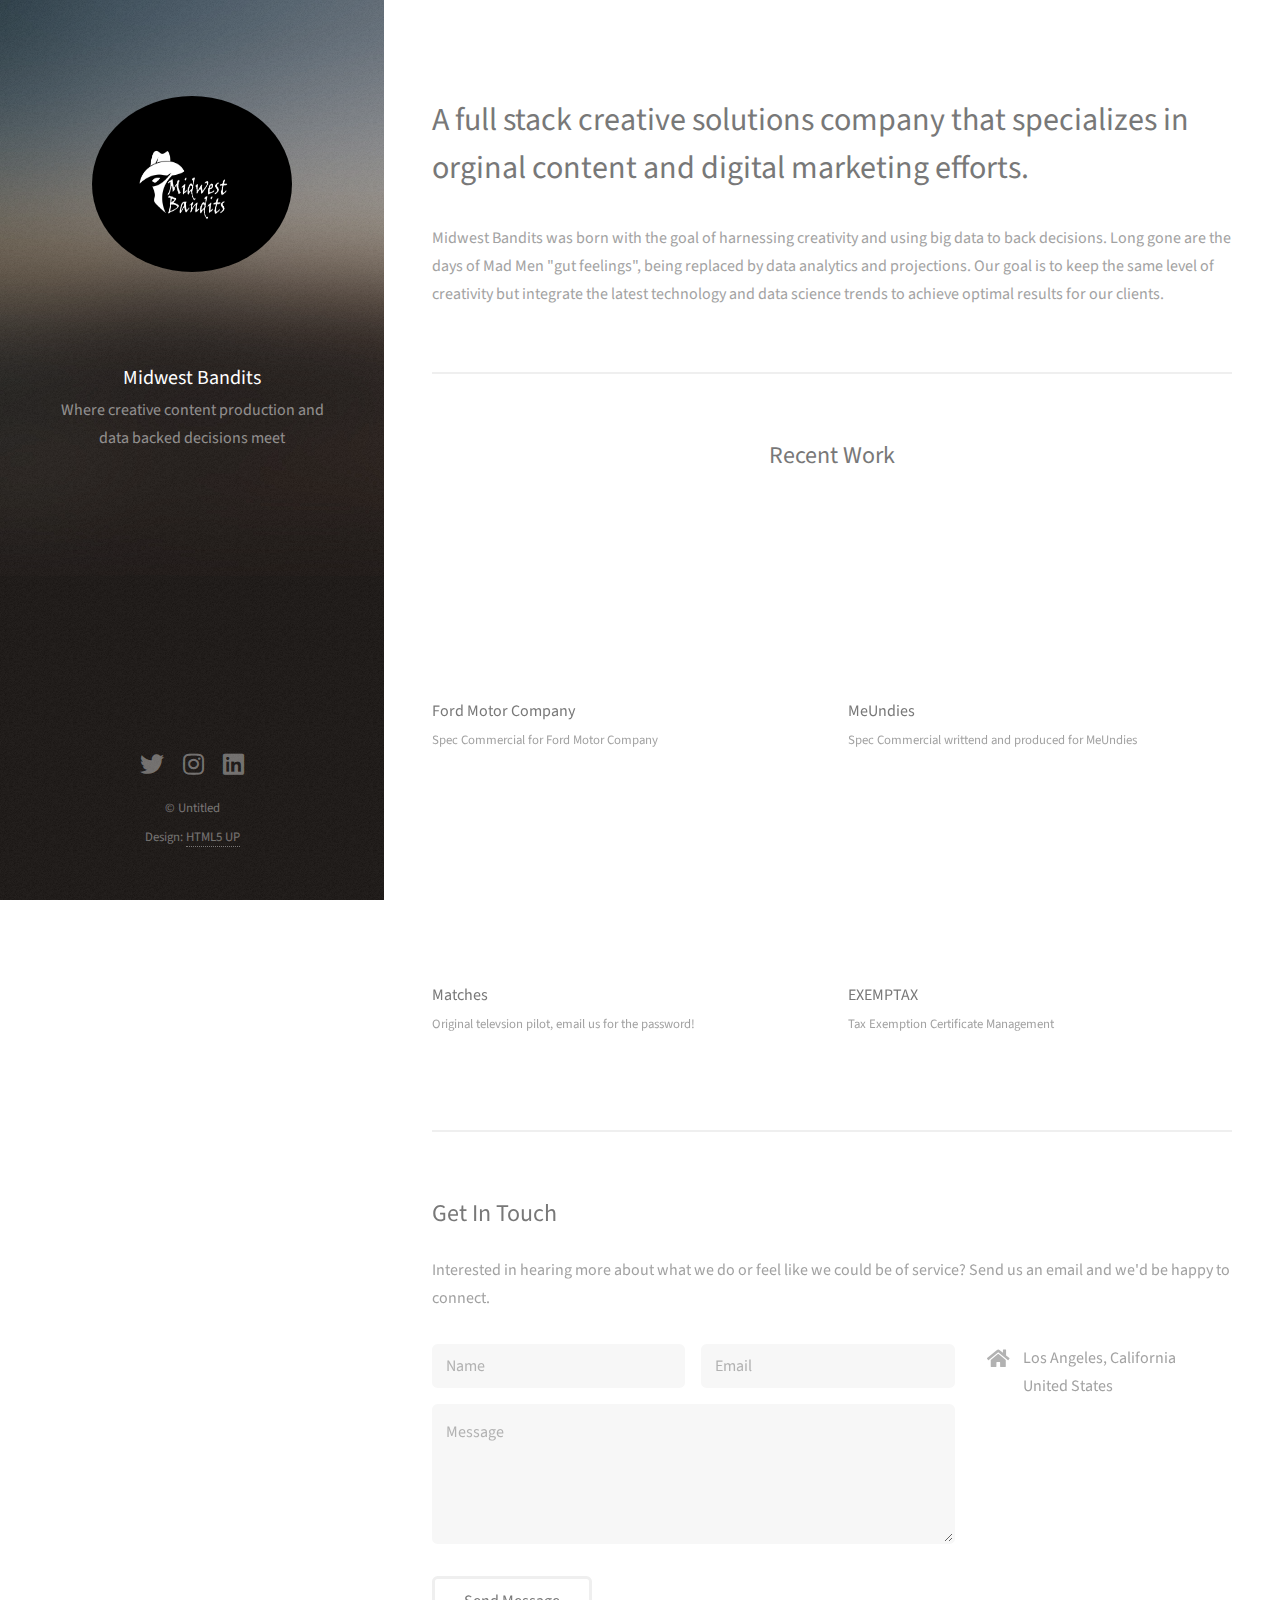
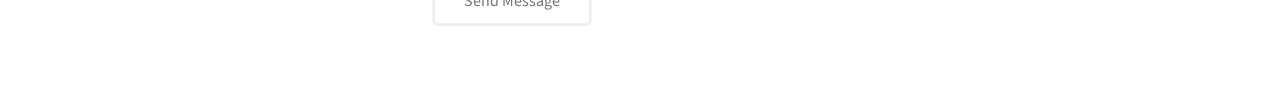
<file: index.html>
<!DOCTYPE HTML>
<!--
	Strata by HTML5 UP
	html5up.net | @ajlkn
	Free for personal and commercial use under the CCA 3.0 license (html5up.net/license)
-->
<html lang="en">
	<head>
		<title>Midwest Bandits</title>
		<meta charset="utf-8" />
		<meta name="viewport" content="width=device-width, initial-scale=1, user-scalable=no" />
		<link rel="stylesheet" href="assets/css/main.css" />
	</head>
	<body class="is-preload">

		<!-- Header -->
			<header id="header">
				<div class="inner">
					<a href="#" class="image avatar"><img src="images/1-2.jpg" alt="Logo" height="176" width="264" /></a>
					<h1><strong>Midwest Bandits</strong><br /></h1>
					Where creative content production and data backed decisions meet 
				</div>
			</header>

		<!-- Main -->
			<div id="main">

				<!-- One -->
					<section id="one">
						<header class="major">
							<h2>A full stack creative solutions company that specializes in orginal content and digital marketing efforts. <br/></h2>
						</header>
						<p>Midwest Bandits was born with the goal of harnessing creativity and using big data to back decisions. Long gone are the days of Mad Men "gut feelings", being replaced by data analytics and projections. Our goal is to keep the same level of creativity but integrate the latest technology and data science trends to achieve optimal results for our clients.</p>
					</section>

				<!-- Two -->
					<section id="two">
						<h2 style="text-align:center;">Recent Work</h2>
						<div class="row">
							<article class="col-6 col-12-xsmall work-item">
								<iframe src="https://player.vimeo.com/video/272299078" width="328" height="192" allow="autoplay; fullscreen" allowfullscreen></iframe>
								<h3>Ford Motor Company</h3>
								<p>Spec Commercial for Ford Motor Company</p>
							</article>
							<article class="col-6 col-12-xsmall work-item">
								<iframe src="https://player.vimeo.com/video/196931141" width="328" height="192" allow="autoplay; fullscreen" allowfullscreen></iframe>
								<h3>MeUndies</h3>
								<p>Spec Commercial writtend and produced for MeUndies</p>
							</article>
							<article class="col-6 col-12-xsmall work-item">
							<iframe src="https://player.vimeo.com/video/363981256" width="328" height="192" allow="autoplay; fullscreen" allowfullscreen></iframe>
								<h3>Matches</h3>
								<p>Original televsion pilot, email us for the password!</p>
							</article>
							<article class="col-6 col-12-xsmall work-item">
								<iframe src="https://www.youtube.com/embed/w4WGzxlqoNc" width="328" height="192" allow="autoplay" allowfullscreen></iframe>
								<h3>EXEMPTAX</h3>
								<p>Tax Exemption Certificate Management</p>
							</article>
						</div>
					</section>

				<!-- Three -->
					<section id="three">
						<h2>Get In Touch</h2>
						<p>Interested in hearing more about what we do or feel like we could be of service? Send us an email and we'd be happy to connect.</p>
						<div class="row">
							<div class="col-8 col-12-small">
								<form method="post" action="#">
									<div class="row gtr-uniform gtr-50">
										<div class="col-6 col-12-xsmall"><input type="text" name="name" id="name" placeholder="Name" /></div>
										<div class="col-6 col-12-xsmall"><input type="email" name="email" id="email" placeholder="Email" /></div>
										<div class="col-12"><textarea name="message" id="message" placeholder="Message" rows="4"></textarea></div>
									</div>
								</form>
								<ul class="actions">
									<li><input type="submit" value="Send Message"/></li>
								</ul>
							</div>
							<div class="col-4 col-12-small">
								<ul class="labeled-icons">
									<li>
										<h3 class="icon solid fa-home"><span class="label">Address</span></h3>
										Los Angeles, California<br />
										United States
									</li>
								</ul>
							</div>
						</div>
					</section>
			</div>

		<!-- Footer -->
			<footer id="footer">
				<div class="inner">
					<ul class="icons">
						<li><a href="https://twitter.com/kyleshendershot" class="icon brands fa-twitter"><span class="label">Twitter</span></a></li>
						<li><a href="https://www.instagram.com/kyle.hendershot" class="icon brands fa-instagram"><span class="label">Instagram</span></a></li>
						<li><a href="https://www.linkedin.com/in/kyle-hendershot" class="icon brands fa-linkedin"><span class="label">LinkedIn</span></a></li>
					</ul>
					<ul class="copyright">
						<li>&copy; Untitled</li><li>Design: <a href="http://html5up.net">HTML5 UP</a></li>
					</ul>
				</div>
			</footer>

		<!-- Scripts -->
			<script src="assets/js/jquery.min.js"></script>
			<script src="assets/js/jquery.poptrox.min.js"></script>
			<script src="assets/js/browser.min.js"></script>
			<script src="assets/js/breakpoints.min.js"></script>
			<script src="assets/js/util.js"></script>
			<script src="assets/js/main.js"></script>

	</body>
</html>
</file>
<file: assets/css/main.css>
@import url("fontawesome-all.min.css");
@import url("https://fonts.googleapis.com/css?family=Source+Sans+Pro:400,400italic");

/*
	Strata by HTML5 UP
	html5up.net | @ajlkn
	Free for personal and commercial use under the CCA 3.0 license (html5up.net/license)
*/

html, body, div, span, applet, object,
iframe, h1, h2, h3, h4, h5, h6, p, blockquote,
pre, a, abbr, acronym, address, big, cite,
code, del, dfn, em, img, ins, kbd, q, s, samp,
small, strike, strong, sub, sup, tt, var, b,
u, i, center, dl, dt, dd, ol, ul, li, fieldset,
form, label, legend, table, caption, tbody,
tfoot, thead, tr, th, td, article, aside,
canvas, details, embed, figure, figcaption,
footer, header, hgroup, menu, nav, output, ruby,
section, summary, time, mark, audio, video {
	margin: 0;
	padding: 0;
	border: 0;
	font-size: 100%;
	font: inherit;
	vertical-align: baseline;}

article, aside, details, figcaption, figure,
footer, header, hgroup, menu, nav, section {
	display: block;}

body {
	line-height: 1;
}

ol, ul {
	list-style: none;
}

blockquote, q {
	quotes: none;
}

	blockquote:before, blockquote:after, q:before, q:after {
		content: '';
		content: none;
	}

table {
	border-collapse: collapse;
	border-spacing: 0;
}

body {
	-webkit-text-size-adjust: none;
}

mark {
	background-color: transparent;
	color: inherit;
}

input::-moz-focus-inner {
	border: 0;
	padding: 0;
}

input, select, textarea {
	-moz-appearance: none;
	-webkit-appearance: none;
	-ms-appearance: none;
	appearance: none;
}

/* Basic */

	html {
		box-sizing: border-box;
	}

	*, *:before, *:after {
		box-sizing: inherit;
	}

	body {
		background: #fff;
	}

		body.is-preload *, body.is-preload *:before, body.is-preload *:after {
			-moz-animation: none !important;
			-webkit-animation: none !important;
			-ms-animation: none !important;
			animation: none !important;
			-moz-transition: none !important;
			-webkit-transition: none !important;
			-ms-transition: none !important;
			transition: none !important;
		}

	body, input, select, textarea {
		color: #a2a2a2;
		font-family: "Source Sans Pro", Helvetica, sans-serif;
		font-size: 16pt;
		font-weight: 400;
		line-height: 1.75em;
	}

	a {
		-moz-transition: color 0.2s ease-in-out, border-color 0.2s ease-in-out;
		-webkit-transition: color 0.2s ease-in-out, border-color 0.2s ease-in-out;
		-ms-transition: color 0.2s ease-in-out, border-color 0.2s ease-in-out;
		transition: color 0.2s ease-in-out, border-color 0.2s ease-in-out;
		border-bottom: dotted 1px;
		color: #49bf9d;
		text-decoration: none;
	}

		a:hover {
			border-bottom-color: transparent;
			color: #49bf9d !important;
			text-decoration: none;
		}

	strong, b {
		color: #787878;
		font-weight: 400;
	}

	em, i {
		font-style: italic;
	}

	p {
		margin: 0 0 2em 0;
	}

	h1, h2, h3, h4, h5, h6 {
		color: #787878;
		font-weight: 400;
		line-height: 1em;
		margin: 0 0 1em 0;
	}

		h1 a, h2 a, h3 a, h4 a, h5 a, h6 a {
			color: inherit;
			text-decoration: none;
		}

	h1 {
		font-size: 2em;
		line-height: 1.5em;
	}

	h2 {
		font-size: 1.5em;
		line-height: 1.5em;
	}

	h3 {
		font-size: 1.25em;
		line-height: 1.5em;
	}

	h4 {
		font-size: 1.1em;
		line-height: 1.5em;
	}

	h5 {
		font-size: 0.9em;
		line-height: 1.5em;
	}

	h6 {
		font-size: 0.7em;
		line-height: 1.5em;
	}

	sub {
		font-size: 0.8em;
		position: relative;
		top: 0.5em;
	}

	sup {
		font-size: 0.8em;
		position: relative;
		top: -0.5em;
	}

	hr {
		border: 0;
		border-bottom: solid 2px #efefef;
		margin: 2em 0;
	}

		hr.major {
			margin: 3em 0;
		}

	blockquote {
		border-left: solid 6px #efefef;
		font-style: italic;
		margin: 0 0 2em 0;
		padding: 0.5em 0 0.5em 1.5em;
	}

	code {
		background: #f7f7f7;
		border-radius: 0.35em;
		border: solid 2px #efefef;
		font-family: "Courier New", monospace;
		font-size: 0.9em;
		margin: 0 0.25em;
		padding: 0.25em 0.65em;
	}

	pre {
		-webkit-overflow-scrolling: touch;
		font-family: "Courier New", monospace;
		font-size: 0.9em;
		margin: 0 0 2em 0;
	}

		pre code {
			display: block;
			line-height: 1.75em;
			padding: 1em 1.5em;
			overflow-x: auto;
		}

	.align-left {
		text-align: left;
	}

	.align-center {
		text-align: center;
	}

	.align-right {
		text-align: right;
	}

/* Container */

	.container {
		margin: 0 auto;
		max-width: calc(100% - 4em);
		width: 100%;
	}

		.container.xsmall {
			width: 25%;
		}

		.container.small {
			width: 50%;
		}

		.container.medium {
			width: 75%;
		}

		.container.large {
			width: 125%;
		}

		.container.xlarge {
			width: 150%;
		}

		.container.max {
			width: 100%;
		}

		@media screen and (max-width: 980px) {

			.container {
				width: 100% !important;
				max-width: 100% !important;
			}

		}

		@media screen and (max-width: 480px) {

			.container {
				max-width: calc(100% - 3em);
			}

		}

/* Row */

	.row {
		display: flex;
		flex-wrap: wrap;
		box-sizing: border-box;
		align-items: stretch;
	}

		.row > * {
			box-sizing: border-box;
		}

		.row.gtr-uniform > * > :last-child {
			margin-bottom: 0;
		}

		.row.aln-left {
			justify-content: flex-start;
		}

		.row.aln-center {
			justify-content: center;
		}

		.row.aln-right {
			justify-content: flex-end;
		}

		.row.aln-top {
			align-items: flex-start;
		}

		.row.aln-middle {
			align-items: center;
		}

		.row.aln-bottom {
			align-items: flex-end;
		}

		.row > .imp {
			order: -1;
		}

		.row > .col-1 {
			width: 8.33333%;
		}

		.row > .off-1 {
			margin-left: 8.33333%;
		}

		.row > .col-2 {
			width: 16.66667%;
		}

		.row > .off-2 {
			margin-left: 16.66667%;
		}

		.row > .col-3 {
			width: 25%;
		}

		.row > .off-3 {
			margin-left: 25%;
		}

		.row > .col-4 {
			width: 33.33333%;
		}

		.row > .off-4 {
			margin-left: 33.33333%;
		}

		.row > .col-5 {
			width: 41.66667%;
		}

		.row > .off-5 {
			margin-left: 41.66667%;
		}

		.row > .col-6 {
			width: 50%;
		}

		.row > .off-6 {
			margin-left: 50%;
		}

		.row > .col-7 {
			width: 58.33333%;
		}

		.row > .off-7 {
			margin-left: 58.33333%;
		}

		.row > .col-8 {
			width: 66.66667%;
		}

		.row > .off-8 {
			margin-left: 66.66667%;
		}

		.row > .col-9 {
			width: 75%;
		}

		.row > .off-9 {
			margin-left: 75%;
		}

		.row > .col-10 {
			width: 83.33333%;
		}

		.row > .off-10 {
			margin-left: 83.33333%;
		}

		.row > .col-11 {
			width: 91.66667%;
		}

		.row > .off-11 {
			margin-left: 91.66667%;
		}

		.row > .col-12 {
			width: 100%;
		}

		.row > .off-12 {
			margin-left: 100%;
		}

		.row.gtr-0 {
			margin-top: 0;
			margin-left: 0em;
		}

			.row.gtr-0 > * {
				padding: 0 0 0 0em;
			}

			.row.gtr-0.gtr-uniform {
				margin-top: 0em;
			}

				.row.gtr-0.gtr-uniform > * {
					padding-top: 0em;
				}

		.row.gtr-25 {
			margin-top: 0;
			margin-left: -0.625em;
		}

			.row.gtr-25 > * {
				padding: 0 0 0 0.625em;
			}

			.row.gtr-25.gtr-uniform {
				margin-top: -0.625em;
			}

				.row.gtr-25.gtr-uniform > * {
					padding-top: 0.625em;
				}

		.row.gtr-50 {
			margin-top: 0;
			margin-left: -1.25em;
		}

			.row.gtr-50 > * {
				padding: 0 0 0 1.25em;
			}

			.row.gtr-50.gtr-uniform {
				margin-top: -1.25em;
			}

				.row.gtr-50.gtr-uniform > * {
					padding-top: 1.25em;
				}

		.row {
			margin-top: 0;
			margin-left: -2.5em;
		}

			.row > * {
				padding: 0 0 0 2.5em;
			}

			.row.gtr-uniform {
				margin-top: -2.5em;
			}

				.row.gtr-uniform > * {
					padding-top: 2.5em;
				}

		.row.gtr-150 {
			margin-top: 0;
			margin-left: -3.75em;
		}

			.row.gtr-150 > * {
				padding: 0 0 0 3.75em;
			}

			.row.gtr-150.gtr-uniform {
				margin-top: -3.75em;
			}

				.row.gtr-150.gtr-uniform > * {
					padding-top: 3.75em;
				}

		.row.gtr-200 {
			margin-top: 0;
			margin-left: -5em;
		}

			.row.gtr-200 > * {
				padding: 0 0 0 5em;
			}

			.row.gtr-200.gtr-uniform {
				margin-top: -5em;
			}

				.row.gtr-200.gtr-uniform > * {
					padding-top: 5em;
				}

		@media screen and (max-width: 1800px) {

			.row {
				display: flex;
				flex-wrap: wrap;
				box-sizing: border-box;
				align-items: stretch;
			}

				.row > * {
					box-sizing: border-box;
				}

				.row.gtr-uniform > * > :last-child {
					margin-bottom: 0;
				}

				.row.aln-left {
					justify-content: flex-start;
				}

				.row.aln-center {
					justify-content: center;
				}

				.row.aln-right {
					justify-content: flex-end;
				}

				.row.aln-top {
					align-items: flex-start;
				}

				.row.aln-middle {
					align-items: center;
				}

				.row.aln-bottom {
					align-items: flex-end;
				}

				.row > .imp-xlarge {
					order: -1;
				}

				.row > .col-1-xlarge {
					width: 8.33333%;
				}

				.row > .off-1-xlarge {
					margin-left: 8.33333%;
				}

				.row > .col-2-xlarge {
					width: 16.66667%;
				}

				.row > .off-2-xlarge {
					margin-left: 16.66667%;
				}

				.row > .col-3-xlarge {
					width: 25%;
				}

				.row > .off-3-xlarge {
					margin-left: 25%;
				}

				.row > .col-4-xlarge {
					width: 33.33333%;
				}

				.row > .off-4-xlarge {
					margin-left: 33.33333%;
				}

				.row > .col-5-xlarge {
					width: 41.66667%;
				}

				.row > .off-5-xlarge {
					margin-left: 41.66667%;
				}

				.row > .col-6-xlarge {
					width: 50%;
				}

				.row > .off-6-xlarge {
					margin-left: 50%;
				}

				.row > .col-7-xlarge {
					width: 58.33333%;
				}

				.row > .off-7-xlarge {
					margin-left: 58.33333%;
				}

				.row > .col-8-xlarge {
					width: 66.66667%;
				}

				.row > .off-8-xlarge {
					margin-left: 66.66667%;
				}

				.row > .col-9-xlarge {
					width: 75%;
				}

				.row > .off-9-xlarge {
					margin-left: 75%;
				}

				.row > .col-10-xlarge {
					width: 83.33333%;
				}

				.row > .off-10-xlarge {
					margin-left: 83.33333%;
				}

				.row > .col-11-xlarge {
					width: 91.66667%;
				}

				.row > .off-11-xlarge {
					margin-left: 91.66667%;
				}

				.row > .col-12-xlarge {
					width: 100%;
				}

				.row > .off-12-xlarge {
					margin-left: 100%;
				}

				.row.gtr-0 {
					margin-top: 0;
					margin-left: 0em;
				}

					.row.gtr-0 > * {
						padding: 0 0 0 0em;
					}

					.row.gtr-0.gtr-uniform {
						margin-top: 0em;
					}

						.row.gtr-0.gtr-uniform > * {
							padding-top: 0em;
						}

				.row.gtr-25 {
					margin-top: 0;
					margin-left: -0.625em;
				}

					.row.gtr-25 > * {
						padding: 0 0 0 0.625em;
					}

					.row.gtr-25.gtr-uniform {
						margin-top: -0.625em;
					}

						.row.gtr-25.gtr-uniform > * {
							padding-top: 0.625em;
						}

				.row.gtr-50 {
					margin-top: 0;
					margin-left: -1.25em;
				}

					.row.gtr-50 > * {
						padding: 0 0 0 1.25em;
					}

					.row.gtr-50.gtr-uniform {
						margin-top: -1.25em;
					}

						.row.gtr-50.gtr-uniform > * {
							padding-top: 1.25em;
						}

				.row {
					margin-top: 0;
					margin-left: -2.5em;
				}

					.row > * {
						padding: 0 0 0 2.5em;
					}

					.row.gtr-uniform {
						margin-top: -2.5em;
					}

						.row.gtr-uniform > * {
							padding-top: 2.5em;
						}

				.row.gtr-150 {
					margin-top: 0;
					margin-left: -3.75em;
				}

					.row.gtr-150 > * {
						padding: 0 0 0 3.75em;
					}

					.row.gtr-150.gtr-uniform {
						margin-top: -3.75em;
					}

						.row.gtr-150.gtr-uniform > * {
							padding-top: 3.75em;
						}

				.row.gtr-200 {
					margin-top: 0;
					margin-left: -5em;
				}

					.row.gtr-200 > * {
						padding: 0 0 0 5em;
					}

					.row.gtr-200.gtr-uniform {
						margin-top: -5em;
					}

						.row.gtr-200.gtr-uniform > * {
							padding-top: 5em;
						}

		}

		@media screen and (max-width: 1280px) {

			.row {
				display: flex;
				flex-wrap: wrap;
				box-sizing: border-box;
				align-items: stretch;
			}

				.row > * {
					box-sizing: border-box;
				}

				.row.gtr-uniform > * > :last-child {
					margin-bottom: 0;
				}

				.row.aln-left {
					justify-content: flex-start;
				}

				.row.aln-center {
					justify-content: center;
				}

				.row.aln-right {
					justify-content: flex-end;
				}

				.row.aln-top {
					align-items: flex-start;
				}

				.row.aln-middle {
					align-items: center;
				}

				.row.aln-bottom {
					align-items: flex-end;
				}

				.row > .imp-large {
					order: -1;
				}

				.row > .col-1-large {
					width: 8.33333%;
				}

				.row > .off-1-large {
					margin-left: 8.33333%;
				}

				.row > .col-2-large {
					width: 16.66667%;
				}

				.row > .off-2-large {
					margin-left: 16.66667%;
				}

				.row > .col-3-large {
					width: 25%;
				}

				.row > .off-3-large {
					margin-left: 25%;
				}

				.row > .col-4-large {
					width: 33.33333%;
				}

				.row > .off-4-large {
					margin-left: 33.33333%;
				}

				.row > .col-5-large {
					width: 41.66667%;
				}

				.row > .off-5-large {
					margin-left: 41.66667%;
				}

				.row > .col-6-large {
					width: 50%;
				}

				.row > .off-6-large {
					margin-left: 50%;
				}

				.row > .col-7-large {
					width: 58.33333%;
				}

				.row > .off-7-large {
					margin-left: 58.33333%;
				}

				.row > .col-8-large {
					width: 66.66667%;
				}

				.row > .off-8-large {
					margin-left: 66.66667%;
				}

				.row > .col-9-large {
					width: 75%;
				}

				.row > .off-9-large {
					margin-left: 75%;
				}

				.row > .col-10-large {
					width: 83.33333%;
				}

				.row > .off-10-large {
					margin-left: 83.33333%;
				}

				.row > .col-11-large {
					width: 91.66667%;
				}

				.row > .off-11-large {
					margin-left: 91.66667%;
				}

				.row > .col-12-large {
					width: 100%;
				}

				.row > .off-12-large {
					margin-left: 100%;
				}

				.row.gtr-0 {
					margin-top: 0;
					margin-left: 0em;
				}

					.row.gtr-0 > * {
						padding: 0 0 0 0em;
					}

					.row.gtr-0.gtr-uniform {
						margin-top: 0em;
					}

						.row.gtr-0.gtr-uniform > * {
							padding-top: 0em;
						}

				.row.gtr-25 {
					margin-top: 0;
					margin-left: -0.5em;
				}

					.row.gtr-25 > * {
						padding: 0 0 0 0.5em;
					}

					.row.gtr-25.gtr-uniform {
						margin-top: -0.5em;
					}

						.row.gtr-25.gtr-uniform > * {
							padding-top: 0.5em;
						}

				.row.gtr-50 {
					margin-top: 0;
					margin-left: -1em;
				}

					.row.gtr-50 > * {
						padding: 0 0 0 1em;
					}

					.row.gtr-50.gtr-uniform {
						margin-top: -1em;
					}

						.row.gtr-50.gtr-uniform > * {
							padding-top: 1em;
						}

				.row {
					margin-top: 0;
					margin-left: -2em;
				}

					.row > * {
						padding: 0 0 0 2em;
					}

					.row.gtr-uniform {
						margin-top: -2em;
					}

						.row.gtr-uniform > * {
							padding-top: 2em;
						}

				.row.gtr-150 {
					margin-top: 0;
					margin-left: -3em;
				}

					.row.gtr-150 > * {
						padding: 0 0 0 3em;
					}

					.row.gtr-150.gtr-uniform {
						margin-top: -3em;
					}

						.row.gtr-150.gtr-uniform > * {
							padding-top: 3em;
						}

				.row.gtr-200 {
					margin-top: 0;
					margin-left: -4em;
				}

					.row.gtr-200 > * {
						padding: 0 0 0 4em;
					}

					.row.gtr-200.gtr-uniform {
						margin-top: -4em;
					}

						.row.gtr-200.gtr-uniform > * {
							padding-top: 4em;
						}

		}

		@media screen and (max-width: 980px) {

			.row {
				display: flex;
				flex-wrap: wrap;
				box-sizing: border-box;
				align-items: stretch;
			}

				.row > * {
					box-sizing: border-box;
				}

				.row.gtr-uniform > * > :last-child {
					margin-bottom: 0;
				}

				.row.aln-left {
					justify-content: flex-start;
				}

				.row.aln-center {
					justify-content: center;
				}

				.row.aln-right {
					justify-content: flex-end;
				}

				.row.aln-top {
					align-items: flex-start;
				}

				.row.aln-middle {
					align-items: center;
				}

				.row.aln-bottom {
					align-items: flex-end;
				}

				.row > .imp-medium {
					order: -1;
				}

				.row > .col-1-medium {
					width: 8.33333%;
				}

				.row > .off-1-medium {
					margin-left: 8.33333%;
				}

				.row > .col-2-medium {
					width: 16.66667%;
				}

				.row > .off-2-medium {
					margin-left: 16.66667%;
				}

				.row > .col-3-medium {
					width: 25%;
				}

				.row > .off-3-medium {
					margin-left: 25%;
				}

				.row > .col-4-medium {
					width: 33.33333%;
				}

				.row > .off-4-medium {
					margin-left: 33.33333%;
				}

				.row > .col-5-medium {
					width: 41.66667%;
				}

				.row > .off-5-medium {
					margin-left: 41.66667%;
				}

				.row > .col-6-medium {
					width: 50%;
				}

				.row > .off-6-medium {
					margin-left: 50%;
				}

				.row > .col-7-medium {
					width: 58.33333%;
				}

				.row > .off-7-medium {
					margin-left: 58.33333%;
				}

				.row > .col-8-medium {
					width: 66.66667%;
				}

				.row > .off-8-medium {
					margin-left: 66.66667%;
				}

				.row > .col-9-medium {
					width: 75%;
				}

				.row > .off-9-medium {
					margin-left: 75%;
				}

				.row > .col-10-medium {
					width: 83.33333%;
				}

				.row > .off-10-medium {
					margin-left: 83.33333%;
				}

				.row > .col-11-medium {
					width: 91.66667%;
				}

				.row > .off-11-medium {
					margin-left: 91.66667%;
				}

				.row > .col-12-medium {
					width: 100%;
				}

				.row > .off-12-medium {
					margin-left: 100%;
				}

				.row.gtr-0 {
					margin-top: 0;
					margin-left: 0em;
				}

					.row.gtr-0 > * {
						padding: 0 0 0 0em;
					}

					.row.gtr-0.gtr-uniform {
						margin-top: 0em;
					}

						.row.gtr-0.gtr-uniform > * {
							padding-top: 0em;
						}

				.row.gtr-25 {
					margin-top: 0;
					margin-left: -0.5em;
				}

					.row.gtr-25 > * {
						padding: 0 0 0 0.5em;
					}

					.row.gtr-25.gtr-uniform {
						margin-top: -0.5em;
					}

						.row.gtr-25.gtr-uniform > * {
							padding-top: 0.5em;
						}

				.row.gtr-50 {
					margin-top: 0;
					margin-left: -1em;
				}

					.row.gtr-50 > * {
						padding: 0 0 0 1em;
					}

					.row.gtr-50.gtr-uniform {
						margin-top: -1em;
					}

						.row.gtr-50.gtr-uniform > * {
							padding-top: 1em;
						}

				.row {
					margin-top: 0;
					margin-left: -2em;
				}

					.row > * {
						padding: 0 0 0 2em;
					}

					.row.gtr-uniform {
						margin-top: -2em;
					}

						.row.gtr-uniform > * {
							padding-top: 2em;
						}

				.row.gtr-150 {
					margin-top: 0;
					margin-left: -3em;
				}

					.row.gtr-150 > * {
						padding: 0 0 0 3em;
					}

					.row.gtr-150.gtr-uniform {
						margin-top: -3em;
					}

						.row.gtr-150.gtr-uniform > * {
							padding-top: 3em;
						}

				.row.gtr-200 {
					margin-top: 0;
					margin-left: -4em;
				}

					.row.gtr-200 > * {
						padding: 0 0 0 4em;
					}

					.row.gtr-200.gtr-uniform {
						margin-top: -4em;
					}

						.row.gtr-200.gtr-uniform > * {
							padding-top: 4em;
						}

		}

		@media screen and (max-width: 736px) {

			.row {
				display: flex;
				flex-wrap: wrap;
				box-sizing: border-box;
				align-items: stretch;
			}

				.row > * {
					box-sizing: border-box;
				}

				.row.gtr-uniform > * > :last-child {
					margin-bottom: 0;
				}

				.row.aln-left {
					justify-content: flex-start;
				}

				.row.aln-center {
					justify-content: center;
				}

				.row.aln-right {
					justify-content: flex-end;
				}

				.row.aln-top {
					align-items: flex-start;
				}

				.row.aln-middle {
					align-items: center;
				}

				.row.aln-bottom {
					align-items: flex-end;
				}

				.row > .imp-small {
					order: -1;
				}

				.row > .col-1-small {
					width: 8.33333%;
				}

				.row > .off-1-small {
					margin-left: 8.33333%;
				}

				.row > .col-2-small {
					width: 16.66667%;
				}

				.row > .off-2-small {
					margin-left: 16.66667%;
				}

				.row > .col-3-small {
					width: 25%;
				}

				.row > .off-3-small {
					margin-left: 25%;
				}

				.row > .col-4-small {
					width: 33.33333%;
				}

				.row > .off-4-small {
					margin-left: 33.33333%;
				}

				.row > .col-5-small {
					width: 41.66667%;
				}

				.row > .off-5-small {
					margin-left: 41.66667%;
				}

				.row > .col-6-small {
					width: 50%;
				}

				.row > .off-6-small {
					margin-left: 50%;
				}

				.row > .col-7-small {
					width: 58.33333%;
				}

				.row > .off-7-small {
					margin-left: 58.33333%;
				}

				.row > .col-8-small {
					width: 66.66667%;
				}

				.row > .off-8-small {
					margin-left: 66.66667%;
				}

				.row > .col-9-small {
					width: 75%;
				}

				.row > .off-9-small {
					margin-left: 75%;
				}

				.row > .col-10-small {
					width: 83.33333%;
				}

				.row > .off-10-small {
					margin-left: 83.33333%;
				}

				.row > .col-11-small {
					width: 91.66667%;
				}

				.row > .off-11-small {
					margin-left: 91.66667%;
				}

				.row > .col-12-small {
					width: 100%;
				}

				.row > .off-12-small {
					margin-left: 100%;
				}

				.row.gtr-0 {
					margin-top: 0;
					margin-left: 0em;
				}

					.row.gtr-0 > * {
						padding: 0 0 0 0em;
					}

					.row.gtr-0.gtr-uniform {
						margin-top: 0em;
					}

						.row.gtr-0.gtr-uniform > * {
							padding-top: 0em;
						}

				.row.gtr-25 {
					margin-top: 0;
					margin-left: -0.375em;
				}

					.row.gtr-25 > * {
						padding: 0 0 0 0.375em;
					}

					.row.gtr-25.gtr-uniform {
						margin-top: -0.375em;
					}

						.row.gtr-25.gtr-uniform > * {
							padding-top: 0.375em;
						}

				.row.gtr-50 {
					margin-top: 0;
					margin-left: -0.75em;
				}

					.row.gtr-50 > * {
						padding: 0 0 0 0.75em;
					}

					.row.gtr-50.gtr-uniform {
						margin-top: -0.75em;
					}

						.row.gtr-50.gtr-uniform > * {
							padding-top: 0.75em;
						}

				.row {
					margin-top: 0;
					margin-left: -1.5em;
				}

					.row > * {
						padding: 0 0 0 1.5em;
					}

					.row.gtr-uniform {
						margin-top: -1.5em;
					}

						.row.gtr-uniform > * {
							padding-top: 1.5em;
						}

				.row.gtr-150 {
					margin-top: 0;
					margin-left: -2.25em;
				}

					.row.gtr-150 > * {
						padding: 0 0 0 2.25em;
					}

					.row.gtr-150.gtr-uniform {
						margin-top: -2.25em;
					}

						.row.gtr-150.gtr-uniform > * {
							padding-top: 2.25em;
						}

				.row.gtr-200 {
					margin-top: 0;
					margin-left: -3em;
				}

					.row.gtr-200 > * {
						padding: 0 0 0 3em;
					}

					.row.gtr-200.gtr-uniform {
						margin-top: -3em;
					}

						.row.gtr-200.gtr-uniform > * {
							padding-top: 3em;
						}

		}

		@media screen and (max-width: 480px) {

			.row {
				display: flex;
				flex-wrap: wrap;
				box-sizing: border-box;
				align-items: stretch;
			}

				.row > * {
					box-sizing: border-box;
				}

				.row.gtr-uniform > * > :last-child {
					margin-bottom: 0;
				}

				.row.aln-left {
					justify-content: flex-start;
				}

				.row.aln-center {
					justify-content: center;
				}

				.row.aln-right {
					justify-content: flex-end;
				}

				.row.aln-top {
					align-items: flex-start;
				}

				.row.aln-middle {
					align-items: center;
				}

				.row.aln-bottom {
					align-items: flex-end;
				}

				.row > .imp-xsmall {
					order: -1;
				}

				.row > .col-1-xsmall {
					width: 8.33333%;
				}

				.row > .off-1-xsmall {
					margin-left: 8.33333%;
				}

				.row > .col-2-xsmall {
					width: 16.66667%;
				}

				.row > .off-2-xsmall {
					margin-left: 16.66667%;
				}

				.row > .col-3-xsmall {
					width: 25%;
				}

				.row > .off-3-xsmall {
					margin-left: 25%;
				}

				.row > .col-4-xsmall {
					width: 33.33333%;
				}

				.row > .off-4-xsmall {
					margin-left: 33.33333%;
				}

				.row > .col-5-xsmall {
					width: 41.66667%;
				}

				.row > .off-5-xsmall {
					margin-left: 41.66667%;
				}

				.row > .col-6-xsmall {
					width: 50%;
				}

				.row > .off-6-xsmall {
					margin-left: 50%;
				}

				.row > .col-7-xsmall {
					width: 58.33333%;
				}

				.row > .off-7-xsmall {
					margin-left: 58.33333%;
				}

				.row > .col-8-xsmall {
					width: 66.66667%;
				}

				.row > .off-8-xsmall {
					margin-left: 66.66667%;
				}

				.row > .col-9-xsmall {
					width: 75%;
				}

				.row > .off-9-xsmall {
					margin-left: 75%;
				}

				.row > .col-10-xsmall {
					width: 83.33333%;
				}

				.row > .off-10-xsmall {
					margin-left: 83.33333%;
				}

				.row > .col-11-xsmall {
					width: 91.66667%;
				}

				.row > .off-11-xsmall {
					margin-left: 91.66667%;
				}

				.row > .col-12-xsmall {
					width: 100%;
				}

				.row > .off-12-xsmall {
					margin-left: 100%;
				}

				.row.gtr-0 {
					margin-top: 0;
					margin-left: 0em;
				}

					.row.gtr-0 > * {
						padding: 0 0 0 0em;
					}

					.row.gtr-0.gtr-uniform {
						margin-top: 0em;
					}

						.row.gtr-0.gtr-uniform > * {
							padding-top: 0em;
						}

				.row.gtr-25 {
					margin-top: 0;
					margin-left: -0.375em;
				}

					.row.gtr-25 > * {
						padding: 0 0 0 0.375em;
					}

					.row.gtr-25.gtr-uniform {
						margin-top: -0.375em;
					}

						.row.gtr-25.gtr-uniform > * {
							padding-top: 0.375em;
						}

				.row.gtr-50 {
					margin-top: 0;
					margin-left: -0.75em;
				}

					.row.gtr-50 > * {
						padding: 0 0 0 0.75em;
					}

					.row.gtr-50.gtr-uniform {
						margin-top: -0.75em;
					}

						.row.gtr-50.gtr-uniform > * {
							padding-top: 0.75em;
						}

				.row {
					margin-top: 0;
					margin-left: -1.5em;
				}

					.row > * {
						padding: 0 0 0 1.5em;
					}

					.row.gtr-uniform {
						margin-top: -1.5em;
					}

						.row.gtr-uniform > * {
							padding-top: 1.5em;
						}

				.row.gtr-150 {
					margin-top: 0;
					margin-left: -2.25em;
				}

					.row.gtr-150 > * {
						padding: 0 0 0 2.25em;
					}

					.row.gtr-150.gtr-uniform {
						margin-top: -2.25em;
					}

						.row.gtr-150.gtr-uniform > * {
							padding-top: 2.25em;
						}

				.row.gtr-200 {
					margin-top: 0;
					margin-left: -3em;
				}

					.row.gtr-200 > * {
						padding: 0 0 0 3em;
					}

					.row.gtr-200.gtr-uniform {
						margin-top: -3em;
					}

						.row.gtr-200.gtr-uniform > * {
							padding-top: 3em;
						}

		}

/* Section/Article */

	section.special, article.special {
		text-align: center;
	}

	header p {
		color: #b2b2b2;
		position: relative;
		margin: 0 0 1.5em 0;
	}

	header h2 + p {
		font-size: 1.25em;
		margin-top: -1em;
		line-height: 1.5em;
	}

	header h3 + p {
		font-size: 1.1em;
		margin-top: -0.8em;
		line-height: 1.5em;
	}

	header h4 + p,
	header h5 + p,
	header h6 + p {
		font-size: 0.9em;
		margin-top: -0.6em;
		line-height: 1.5em;
	}

	header.major h2 {
		font-size: 2em;
	}

/* Form */

	form {
		margin: 0 0 2em 0;
	}

	label {
		color: #787878;
		display: block;
		font-size: 0.9em;
		font-weight: 400;
		margin: 0 0 1em 0;
	}

	input[type="text"],
	input[type="password"],
	input[type="email"],
	select,
	textarea {
		-moz-appearance: none;
		-webkit-appearance: none;
		-ms-appearance: none;
		appearance: none;
		background: #f7f7f7;
		border-radius: 0.35em;
		border: solid 2px transparent;
		color: inherit;
		display: block;
		outline: 0;
		padding: 0 0.75em;
		text-decoration: none;
		width: 100%;
	}

		input[type="text"]:invalid,
		input[type="password"]:invalid,
		input[type="email"]:invalid,
		select:invalid,
		textarea:invalid {
			box-shadow: none;
		}

		input[type="text"]:focus,
		input[type="password"]:focus,
		input[type="email"]:focus,
		select:focus,
		textarea:focus {
			border-color: #49bf9d;
		}

	select {
		background-image: url("data:image/svg+xml;charset=utf8,%3Csvg xmlns='http://www.w3.org/2000/svg' width='40' height='40' preserveAspectRatio='none' viewBox='0 0 40 40'%3E%3Cpath d='M9.4,12.3l10.4,10.4l10.4-10.4c0.2-0.2,0.5-0.4,0.9-0.4c0.3,0,0.6,0.1,0.9,0.4l3.3,3.3c0.2,0.2,0.4,0.5,0.4,0.9 c0,0.4-0.1,0.6-0.4,0.9L20.7,31.9c-0.2,0.2-0.5,0.4-0.9,0.4c-0.3,0-0.6-0.1-0.9-0.4L4.3,17.3c-0.2-0.2-0.4-0.5-0.4-0.9 c0-0.4,0.1-0.6,0.4-0.9l3.3-3.3c0.2-0.2,0.5-0.4,0.9-0.4S9.1,12.1,9.4,12.3z' fill='%23dfdfdf' /%3E%3C/svg%3E");
		background-size: 1.25rem;
		background-repeat: no-repeat;
		background-position: calc(100% - 1rem) center;
		height: 2.75em;
		padding-right: 2.75em;
		text-overflow: ellipsis;
	}

		select option {
			color: #787878;
			background: #fff;
		}

		select:focus::-ms-value {
			background-color: transparent;
		}

		select::-ms-expand {
			display: none;
		}

	input[type="text"],
	input[type="password"],
	input[type="email"],
	select {
		height: 2.75em;
	}

	textarea {
		padding: 0.75em;
	}

	input[type="checkbox"],
	input[type="radio"] {
		-moz-appearance: none;
		-webkit-appearance: none;
		-ms-appearance: none;
		appearance: none;
		display: block;
		float: left;
		margin-right: -2em;
		opacity: 0;
		width: 1em;
		z-index: -1;
	}

		input[type="checkbox"] + label,
		input[type="radio"] + label {
			text-decoration: none;
			color: #a2a2a2;
			cursor: pointer;
			display: inline-block;
			font-size: 1em;
			font-weight: 400;
			padding-left: 2.4em;
			padding-right: 0.75em;
			position: relative;
		}

			input[type="checkbox"] + label:before,
			input[type="radio"] + label:before {
				-moz-osx-font-smoothing: grayscale;
				-webkit-font-smoothing: antialiased;
				display: inline-block;
				font-style: normal;
				font-variant: normal;
				text-rendering: auto;
				line-height: 1;
				text-transform: none !important;
				font-family: 'Font Awesome 5 Free';
				font-weight: 900;
			}

			input[type="checkbox"] + label:before,
			input[type="radio"] + label:before {
				background: #f7f7f7;
				border-radius: 0.35em;
				border: solid 2px transparent;
				content: '';
				display: inline-block;
				font-size: 0.8em;
				height: 2.0625em;
				left: 0;
				line-height: 1.85625em;
				position: absolute;
				text-align: center;
				top: 0;
				width: 2.0625em;
			}

		input[type="checkbox"]:checked + label:before,
		input[type="radio"]:checked + label:before {
			background: #787878;
			border-color: #787878;
			color: #fff;
			content: '\f00c';
		}

		input[type="checkbox"]:focus + label:before,
		input[type="radio"]:focus + label:before {
			border-color: #49bf9d;
		}

	input[type="checkbox"] + label:before {
		border-radius: 0.35em;
	}

	input[type="radio"] + label:before {
		border-radius: 100%;
	}

	::-webkit-input-placeholder {
		color: #b2b2b2 !important;
		opacity: 1.0;
	}

	:-moz-placeholder {
		color: #b2b2b2 !important;
		opacity: 1.0;
	}

	::-moz-placeholder {
		color: #b2b2b2 !important;
		opacity: 1.0;
	}

	:-ms-input-placeholder {
		color: #b2b2b2 !important;
		opacity: 1.0;
	}

/* Box */

	.box {
		border-radius: 0.35em;
		border: solid 2px #efefef;
		margin-bottom: 2em;
		padding: 1.5em;
	}

		.box > :last-child,
		.box > :last-child > :last-child,
		.box > :last-child > :last-child > :last-child {
			margin-bottom: 0;
		}

		.box.alt {
			border: 0;
			border-radius: 0;
			padding: 0;
		}

/* Icon */

	.icon {
		text-decoration: none;
		border-bottom: none;
		position: relative;
	}

		.icon:before {
			-moz-osx-font-smoothing: grayscale;
			-webkit-font-smoothing: antialiased;
			display: inline-block;
			font-style: normal;
			font-variant: normal;
			text-rendering: auto;
			line-height: 1;
			text-transform: none !important;
			font-family: 'Font Awesome 5 Free';
			font-weight: 400;
		}

		.icon > .label {
			display: none;
		}

		.icon:before {
			line-height: inherit;
		}

		.icon.solid:before {
			font-weight: 900;
		}

		.icon.brands:before {
			font-family: 'Font Awesome 5 Brands';
		}

/* Image */

	.image {
		border-radius: 0.35em;
		border: 0;
		display: inline-block;
		position: relative;
	}

		.image:before {
			-moz-transition: opacity 0.2s ease-in-out;
			-webkit-transition: opacity 0.2s ease-in-out;
			-ms-transition: opacity 0.2s ease-in-out;
			transition: opacity 0.2s ease-in-out;
			background: url("images/overlay.png");
			border-radius: 0.35em;
			content: '';
			display: block;
			height: 100%;
			left: 0;
			opacity: 0.5;
			position: absolute;
			top: 0;
			width: 100%;
		}

		.image.thumb {
			text-align: center;
		}

			.image.thumb:after {
				-moz-transition: opacity 0.2s ease-in-out;
				-webkit-transition: opacity 0.2s ease-in-out;
				-ms-transition: opacity 0.2s ease-in-out;
				transition: opacity 0.2s ease-in-out;
				border-radius: 0.35em;
				border: solid 3px rgba(255, 255, 255, 0.5);
				color: #fff;
				content: 'View';
				display: inline-block;
				font-size: 0.8em;
				font-weight: 400;
				left: 50%;
				line-height: 2.25em;
				margin: -1.25em 0 0 -3em;
				opacity: 0;
				padding: 0 1.5em;
				position: absolute;
				text-align: center;
				text-decoration: none;
				top: 50%;
				white-space: nowrap;
			}

			.image.thumb:hover:after {
				opacity: 1.0;
			}

			.image.thumb:hover:before {
				background: url("images/overlay.png"), url("images/overlay.png");
				opacity: 1.0;
			}

		.image img {
			border-radius: 0.35em;
			display: block;
		}

		.image.left {
			float: left;
			margin: 0 1.5em 1em 0;
			top: 0.25em;
		}

		.image.right {
			float: right;
			margin: 0 0 1em 1.5em;
			top: 0.25em;
		}

		.image.left, .image.right {
			max-width: 40%;
		}

			.image.left img, .image.right img {
				width: 100%;
			}

		.image.fit {
			display: block;
			margin: 0 0 2em 0;
			width: 100%;
		}

			.image.fit img {
				width: 100%;
			}

		.image.avatar {
			border-radius: 100%;
		}

			.image.avatar:before {
				display: none;
			}

			.image.avatar img {
				border-radius: 100%;
				width: 100%;
			}

/* List */

	ol {
		list-style: decimal;
		margin: 0 0 2em 0;
		padding-left: 1.25em;
	}

		ol li {
			padding-left: 0.25em;
		}

	ul {
		list-style: disc;
		margin: 0 0 2em 0;
		padding-left: 1em;
	}

		ul li {
			padding-left: 0.5em;
		}

		ul.alt {
			list-style: none;
			padding-left: 0;
		}

			ul.alt li {
				border-top: solid 2px #efefef;
				padding: 0.5em 0;
			}

				ul.alt li:first-child {
					border-top: 0;
					padding-top: 0;
				}

	dl {
		margin: 0 0 2em 0;
	}

/* Icons */

	ul.icons {
		cursor: default;
		list-style: none;
		padding-left: 0;
	}

		ul.icons li {
			display: inline-block;
			padding: 0 1em 0 0;
		}

			ul.icons li:last-child {
				padding-right: 0;
			}

			ul.icons li .icon:before {
				font-size: 1.5em;
			}

/* Labeled Icons */

	ul.labeled-icons {
		list-style: none;
		padding: 0;
	}

		ul.labeled-icons li {
			line-height: 1.75em;
			margin: 1.5em 0 0 0;
			padding-left: 2.25em;
			position: relative;
		}

			ul.labeled-icons li:first-child {
				margin-top: 0;
			}

			ul.labeled-icons li a {
				color: inherit;
			}

			ul.labeled-icons li h3 {
				color: #b2b2b2;
				left: 0;
				position: absolute;
				text-align: center;
				top: 0;
				width: 1em;
			}

/* Actions */

	ul.actions {
		display: -moz-flex;
		display: -webkit-flex;
		display: -ms-flex;
		display: flex;
		cursor: default;
		list-style: none;
		margin-left: -1em;
		padding-left: 0;
	}

		ul.actions li {
			padding: 0 0 0 1em;
			vertical-align: middle;
		}

		ul.actions.special {
			-moz-justify-content: center;
			-webkit-justify-content: center;
			-ms-justify-content: center;
			justify-content: center;
			width: 100%;
			margin-left: 0;
		}

			ul.actions.special li:first-child {
				padding-left: 0;
			}

		ul.actions.stacked {
			-moz-flex-direction: column;
			-webkit-flex-direction: column;
			-ms-flex-direction: column;
			flex-direction: column;
			margin-left: 0;
		}

			ul.actions.stacked li {
				padding: 1.3em 0 0 0;
			}

				ul.actions.stacked li:first-child {
					padding-top: 0;
				}

		ul.actions.fit {
			width: calc(100% + 1em);
		}

			ul.actions.fit li {
				-moz-flex-grow: 1;
				-webkit-flex-grow: 1;
				-ms-flex-grow: 1;
				flex-grow: 1;
				-moz-flex-shrink: 1;
				-webkit-flex-shrink: 1;
				-ms-flex-shrink: 1;
				flex-shrink: 1;
				width: 100%;
			}

				ul.actions.fit li > * {
					width: 100%;
				}

			ul.actions.fit.stacked {
				width: 100%;
			}

		@media screen and (max-width: 480px) {

			ul.actions:not(.fixed) {
				-moz-flex-direction: column;
				-webkit-flex-direction: column;
				-ms-flex-direction: column;
				flex-direction: column;
				margin-left: 0;
				width: 100% !important;
			}

				ul.actions:not(.fixed) li {
					-moz-flex-grow: 1;
					-webkit-flex-grow: 1;
					-ms-flex-grow: 1;
					flex-grow: 1;
					-moz-flex-shrink: 1;
					-webkit-flex-shrink: 1;
					-ms-flex-shrink: 1;
					flex-shrink: 1;
					padding: 1em 0 0 0;
					text-align: center;
					width: 100%;
				}

					ul.actions:not(.fixed) li > * {
						width: 100%;
					}

					ul.actions:not(.fixed) li:first-child {
						padding-top: 0;
					}

					ul.actions:not(.fixed) li input[type="submit"],
					ul.actions:not(.fixed) li input[type="reset"],
					ul.actions:not(.fixed) li input[type="button"],
					ul.actions:not(.fixed) li button,
					ul.actions:not(.fixed) li .button {
						width: 100%;
					}

						ul.actions:not(.fixed) li input[type="submit"].icon:before,
						ul.actions:not(.fixed) li input[type="reset"].icon:before,
						ul.actions:not(.fixed) li input[type="button"].icon:before,
						ul.actions:not(.fixed) li button.icon:before,
						ul.actions:not(.fixed) li .button.icon:before {
							margin-left: -0.5em;
						}

		}

/* Table */

	.table-wrapper {
		-webkit-overflow-scrolling: touch;
		overflow-x: auto;
	}

	table {
		margin: 0 0 2em 0;
		width: 100%;
	}

		table tbody tr {
			border: solid 1px #efefef;
			border-left: 0;
			border-right: 0;
		}

			table tbody tr:nth-child(2n + 1) {
				background-color: #f7f7f7;
			}

		table td {
			padding: 0.75em 0.75em;
		}

		table th {
			color: #787878;
			font-size: 0.9em;
			font-weight: 400;
			padding: 0 0.75em 0.75em 0.75em;
			text-align: left;
		}

		table thead {
			border-bottom: solid 2px #efefef;
		}

		table tfoot {
			border-top: solid 2px #efefef;
		}

		table.alt {
			border-collapse: separate;
		}

			table.alt tbody tr td {
				border: solid 2px #efefef;
				border-left-width: 0;
				border-top-width: 0;
			}

				table.alt tbody tr td:first-child {
					border-left-width: 2px;
				}

			table.alt tbody tr:first-child td {
				border-top-width: 2px;
			}

			table.alt thead {
				border-bottom: 0;
			}

			table.alt tfoot {
				border-top: 0;
			}

/* Button */

	input[type="submit"],
	input[type="reset"],
	input[type="button"],
	.button {
		-moz-appearance: none;
		-webkit-appearance: none;
		-ms-appearance: none;
		appearance: none;
		-moz-transition: background-color 0.2s ease-in-out, color 0.2s ease-in-out, border-color 0.2s ease-in-out;
		-webkit-transition: background-color 0.2s ease-in-out, color 0.2s ease-in-out, border-color 0.2s ease-in-out;
		-ms-transition: background-color 0.2s ease-in-out, color 0.2s ease-in-out, border-color 0.2s ease-in-out;
		transition: background-color 0.2s ease-in-out, color 0.2s ease-in-out, border-color 0.2s ease-in-out;
		background-color: transparent;
		border-radius: 0.35em;
		border: solid 3px #efefef;
		color: #787878 !important;
		cursor: pointer;
		display: inline-block;
		font-weight: 400;
		height: 3.15em;
		height: calc(2.75em + 6px);
		line-height: 2.75em;
		min-width: 10em;
		padding: 0 1.5em;
		text-align: center;
		text-decoration: none;
		white-space: nowrap;
	}

		input[type="submit"]:hover,
		input[type="reset"]:hover,
		input[type="button"]:hover,
		.button:hover {
			border-color: #49bf9d;
			color: #49bf9d !important;
		}

		input[type="submit"]:active,
		input[type="reset"]:active,
		input[type="button"]:active,
		.button:active {
			background-color: rgba(73, 191, 157, 0.1);
			border-color: #49bf9d;
			color: #49bf9d !important;
		}

		input[type="submit"].icon,
		input[type="reset"].icon,
		input[type="button"].icon,
		.button.icon {
			padding-left: 1.35em;
		}

			input[type="submit"].icon:before,
			input[type="reset"].icon:before,
			input[type="button"].icon:before,
			.button.icon:before {
				margin-right: 0.5em;
			}

		input[type="submit"].fit,
		input[type="reset"].fit,
		input[type="button"].fit,
		.button.fit {
			min-width: 0;
			width: 100%;
		}

		input[type="submit"].small,
		input[type="reset"].small,
		input[type="button"].small,
		.button.small {
			font-size: 0.8em;
		}

		input[type="submit"].large,
		input[type="reset"].large,
		input[type="button"].large,
		.button.large {
			font-size: 1.35em;
		}

		input[type="submit"].primary,
		input[type="reset"].primary,
		input[type="button"].primary,
		.button.primary {
			background-color: #49bf9d;
			border-color: #49bf9d;
			color: #ffffff !important;
		}

			input[type="submit"].primary:hover,
			input[type="reset"].primary:hover,
			input[type="button"].primary:hover,
			.button.primary:hover {
				background-color: #5cc6a7;
				border-color: #5cc6a7;
			}

			input[type="submit"].primary:active,
			input[type="reset"].primary:active,
			input[type="button"].primary:active,
			.button.primary:active {
				background-color: #3eb08f;
				border-color: #3eb08f;
			}

		input[type="submit"].disabled, input[type="submit"]:disabled,
		input[type="reset"].disabled,
		input[type="reset"]:disabled,
		input[type="button"].disabled,
		input[type="button"]:disabled,
		.button.disabled,
		.button:disabled {
			background-color: #e7e7e7 !important;
			border-color: #e7e7e7 !important;
			color: #b2b2b2 !important;
			cursor: default;
		}

/* Work Item */

	.work-item {
		margin: 0 0 2em 0;
	}

		.work-item .image {
			margin: 0 0 1.5em 0;
		}

		.work-item h3 {
			font-size: 1em;
			margin: 0 0 0.5em 0;
		}

		.work-item p {
			font-size: 0.8em;
			line-height: 1.5em;
			margin: 0;
		}

/* Header */

	#header {
		display: -moz-flex;
		display: -webkit-flex;
		display: -ms-flex;
		display: flex;
		-moz-flex-direction: column;
		-webkit-flex-direction: column;
		-ms-flex-direction: column;
		flex-direction: column;
		-moz-align-items: -moz-flex-end;
		-webkit-align-items: -webkit-flex-end;
		-ms-align-items: -ms-flex-end;
		align-items: flex-end;
		-moz-justify-content: space-between;
		-webkit-justify-content: space-between;
		-ms-justify-content: space-between;
		justify-content: space-between;
		background-color: #1f1815;
		background-attachment: scroll,								scroll;
		background-image: url("images/overlay.png"), url("../../images/bg.jpg");
		background-position: top left,							top left;
		background-repeat: repeat,								no-repeat;
		background-size: auto,								150%;
		color: rgba(255, 255, 255, 0.5);
		height: 100%;
		left: 0;
		padding: 8em 4em;
		position: fixed;
		text-align: center;
		top: 0;
		width: 35%;
	}

		#header > * {
			-moz-flex-shrink: 0;
			-webkit-flex-shrink: 0;
			-ms-flex-shrink: 0;
			flex-shrink: 0;
			width: 100%;
		}

		#header > .inner {
			-moz-flex-grow: 1;
			-webkit-flex-grow: 1;
			-ms-flex-grow: 1;
			flex-grow: 1;
			margin: 0 0 2em 0;
		}

		#header strong, #header b {
			color: #ffffff;
		}

		#header h2, #header h3, #header h4, #header h5, #header h6 {
			color: #ffffff;
		}

		#header h1 {
			color: rgba(255, 255, 255, 0.5);
			font-size: 1.35em;
			line-height: 1.75em;
			margin: 0;
		}

		#header .image.avatar {
			margin: 0 0 5em 0;
			width: 12.5em;
		}

/* Footer */

	#footer .icons {
		margin: 1em 0 0 0;
	}

		#footer .icons a {
			color: rgba(255, 255, 255, 0.4);
		}

	#footer .copyright {
		color: rgba(255, 255, 255, 0.4);
		font-size: 0.8em;
		list-style: none;
		margin: 1em 0 0 0;
		padding: 0;
	}

		#footer .copyright li {
			border-left: solid 1px rgba(255, 255, 255, 0.25);
			display: inline-block;
			line-height: 1em;
			margin-left: 0.75em;
			padding-left: 0.75em;
		}

			#footer .copyright li:first-child {
				border-left: 0;
				margin-left: 0;
				padding-left: 0;
			}

			#footer .copyright li a {
				color: inherit;
			}

/* Main */

	#main {
		margin-left: 35%;
		max-width: 54em;
		padding: 8em 4em 4em 4em;
		width: calc(100% - 35%);
	}

		#main > section {
			border-top: solid 2px #efefef;
			margin: 4em 0 0 0;
			padding: 4em 0 0 0;
		}

			#main > section:first-child {
				border-top: 0;
				margin-top: 0;
				padding-top: 0;
			}

/* Poptrox */

	@-moz-keyframes spin {
		0% {
			-moz-transform: rotate(0deg);
			-webkit-transform: rotate(0deg);
			-ms-transform: rotate(0deg);
			transform: rotate(0deg);
		}

		100% {
			-moz-transform: rotate(360deg);
			-webkit-transform: rotate(360deg);
			-ms-transform: rotate(360deg);
			transform: rotate(360deg);
		}
	}

	@-webkit-keyframes spin {
		0% {
			-moz-transform: rotate(0deg);
			-webkit-transform: rotate(0deg);
			-ms-transform: rotate(0deg);
			transform: rotate(0deg);
		}

		100% {
			-moz-transform: rotate(360deg);
			-webkit-transform: rotate(360deg);
			-ms-transform: rotate(360deg);
			transform: rotate(360deg);
		}
	}

	@-ms-keyframes spin {
		0% {
			-moz-transform: rotate(0deg);
			-webkit-transform: rotate(0deg);
			-ms-transform: rotate(0deg);
			transform: rotate(0deg);
		}

		100% {
			-moz-transform: rotate(360deg);
			-webkit-transform: rotate(360deg);
			-ms-transform: rotate(360deg);
			transform: rotate(360deg);
		}
	}

	@keyframes spin {
		0% {
			-moz-transform: rotate(0deg);
			-webkit-transform: rotate(0deg);
			-ms-transform: rotate(0deg);
			transform: rotate(0deg);
		}

		100% {
			-moz-transform: rotate(360deg);
			-webkit-transform: rotate(360deg);
			-ms-transform: rotate(360deg);
			transform: rotate(360deg);
		}
	}

	.poptrox-popup {
		-moz-box-sizing: content-box;
		-webkit-box-sizing: content-box;
		-ms-box-sizing: content-box;
		box-sizing: content-box;
		-webkit-tap-highlight-color: rgba(255, 255, 255, 0);
		background: #fff;
		border-radius: 0.35em;
		box-shadow: 0 0.1em 0.15em 0 rgba(0, 0, 0, 0.15);
		overflow: hidden;
		padding-bottom: 3em;
	}

		.poptrox-popup .loader {
			text-decoration: none;
			-moz-animation: spin 1s linear infinite;
			-webkit-animation: spin 1s linear infinite;
			-ms-animation: spin 1s linear infinite;
			animation: spin 1s linear infinite;
			font-size: 1.5em;
			height: 1em;
			left: 50%;
			line-height: 1em;
			margin: -0.5em 0 0 -0.5em;
			position: absolute;
			top: 50%;
			width: 1em;
		}

			.poptrox-popup .loader:before {
				-moz-osx-font-smoothing: grayscale;
				-webkit-font-smoothing: antialiased;
				display: inline-block;
				font-style: normal;
				font-variant: normal;
				text-rendering: auto;
				line-height: 1;
				text-transform: none !important;
				font-family: 'Font Awesome 5 Free';
				font-weight: 900;
			}

			.poptrox-popup .loader:before {
				content: '\f1ce';
			}

		.poptrox-popup .caption {
			background: #fff;
			bottom: 0;
			cursor: default;
			font-size: 0.9em;
			height: 3em;
			left: 0;
			line-height: 2.8em;
			position: absolute;
			text-align: center;
			width: 100%;
			z-index: 1;
		}

		.poptrox-popup .nav-next,
		.poptrox-popup .nav-previous {
			text-decoration: none;
			-moz-transition: opacity 0.2s ease-in-out;
			-webkit-transition: opacity 0.2s ease-in-out;
			-ms-transition: opacity 0.2s ease-in-out;
			transition: opacity 0.2s ease-in-out;
			-webkit-tap-highlight-color: rgba(255, 255, 255, 0);
			background: rgba(0, 0, 0, 0.01);
			cursor: pointer;
			height: 100%;
			opacity: 0;
			position: absolute;
			top: 0;
			width: 50%;
		}

			.poptrox-popup .nav-next:before,
			.poptrox-popup .nav-previous:before {
				-moz-osx-font-smoothing: grayscale;
				-webkit-font-smoothing: antialiased;
				display: inline-block;
				font-style: normal;
				font-variant: normal;
				text-rendering: auto;
				line-height: 1;
				text-transform: none !important;
				font-family: 'Font Awesome 5 Free';
				font-weight: 900;
			}

			.poptrox-popup .nav-next:before,
			.poptrox-popup .nav-previous:before {
				color: #fff;
				font-size: 2.5em;
				height: 1em;
				line-height: 1em;
				margin-top: -0.75em;
				position: absolute;
				text-align: center;
				top: 50%;
				width: 1.5em;
			}

		.poptrox-popup .nav-next {
			right: 0;
		}

			.poptrox-popup .nav-next:before {
				content: '\f105';
				right: 0;
			}

		.poptrox-popup .nav-previous {
			left: 0;
		}

			.poptrox-popup .nav-previous:before {
				content: '\f104';
				left: 0;
			}

		.poptrox-popup .closer {
			text-decoration: none;
			-moz-transition: opacity 0.2s ease-in-out;
			-webkit-transition: opacity 0.2s ease-in-out;
			-ms-transition: opacity 0.2s ease-in-out;
			transition: opacity 0.2s ease-in-out;
			-webkit-tap-highlight-color: rgba(255, 255, 255, 0);
			color: #fff;
			height: 4em;
			line-height: 4em;
			opacity: 0;
			position: absolute;
			right: 0;
			text-align: center;
			top: 0;
			width: 4em;
			z-index: 2;
		}

			.poptrox-popup .closer:before {
				-moz-osx-font-smoothing: grayscale;
				-webkit-font-smoothing: antialiased;
				display: inline-block;
				font-style: normal;
				font-variant: normal;
				text-rendering: auto;
				line-height: 1;
				text-transform: none !important;
				font-family: 'Font Awesome 5 Free';
				font-weight: 900;
			}

			.poptrox-popup .closer:before {
				-moz-box-sizing: content-box;
				-webkit-box-sizing: content-box;
				-ms-box-sizing: content-box;
				box-sizing: content-box;
				border-radius: 100%;
				border: solid 3px rgba(255, 255, 255, 0.5);
				content: '\f00d';
				display: block;
				font-size: 1em;
				height: 1.75em;
				left: 50%;
				line-height: 1.75em;
				margin: -0.875em 0 0 -0.875em;
				position: absolute;
				top: 50%;
				width: 1.75em;
			}

		.poptrox-popup:hover .nav-next,
		.poptrox-popup:hover .nav-previous {
			opacity: 0.5;
		}

			.poptrox-popup:hover .nav-next:hover,
			.poptrox-popup:hover .nav-previous:hover {
				opacity: 1.0;
			}

		.poptrox-popup:hover .closer {
			opacity: 0.5;
		}

			.poptrox-popup:hover .closer:hover {
				opacity: 1.0;
			}

/* Touch */

	body.is-touch .image.thumb:before {
		opacity: 0.5 !important;
	}

	body.is-touch .image.thumb:after {
		display: none !important;
	}

	body.is-touch #header {
		background-attachment: scroll;
		background-size: auto, cover;
	}

	body.is-touch .poptrox-popup .nav-next,
	body.is-touch .poptrox-popup .nav-previous,
	body.is-touch .poptrox-popup .closer {
		opacity: 1.0 !important;
	}

/* XLarge */

	@media screen and (max-width: 1800px) {

		/* Basic */

			body, input, select, textarea {
				font-size: 12pt;
			}

	}

/* Large */

	@media screen and (max-width: 1280px) {

		/* Header */

			#header {
				padding: 6em 3em 3em 3em;
				width: 30%;
			}

				#header h1 {
					font-size: 1.25em;
				}

					#header h1 br {
						display: none;
					}

				#header > .inner {
					margin-bottom: 0;
				}

		/* Footer */

			#footer .copyright li {
				border-left-width: 0;
				display: block;
				line-height: 2.25em;
				margin-left: 0;
				padding-left: 0;
			}

		/* Main */

			#main {
				margin-left: 30%;
				max-width: none;
				padding: 6em 3em 3em 3em;
				width: calc(100% - 30%);
			}

	}

/* Medium */

	@media screen and (max-width: 980px) {

		/* Basic */

			h1 br, h2 br, h3 br, h4 br, h5 br, h6 br {
				display: none;
			}

		/* List */

			ul.icons li .icon {
				font-size: 1.25em;
			}

		/* Header */

			#header {
				background-attachment: scroll;
				background-position: top left, center center;
				background-size: auto,		cover;
				left: auto;
				padding: 6em 4em;
				position: relative;
				text-align: center;
				top: auto;
				width: 100%;
				display: block;
			}

				#header h1 {
					font-size: 1.75em;
				}

					#header h1 br {
						display: inline;
					}

		/* Footer */

			#footer {
				background-attachment: scroll;
				background-color: #1f1815;
				background-image: url("images/overlay.png"), url("../../images/bg.jpg");
				background-position: top left,						bottom center;
				background-repeat: repeat,							no-repeat;
				background-size: auto,							cover;
				bottom: auto;
				left: auto;
				padding: 4em 4em 6em 4em;
				position: relative;
				text-align: center;
				width: 100%;
			}

				#footer .icons {
					margin: 0 0 1em 0;
				}

				#footer .copyright {
					margin: 0 0 1em 0;
				}

					#footer .copyright li {
						border-left-width: 1px;
						display: inline-block;
						line-height: 1em;
						margin-left: 0.75em;
						padding-left: 0.75em;
					}

		/* Main */

			#main {
				margin: 0;
				padding: 6em 4em;
				width: 100%;
			}

	}

/* Small */

	@media screen and (max-width: 736px) {

		/* Basic */

			h1 {
				font-size: 1.5em;
			}

			h2 {
				font-size: 1.2em;
			}

			h3 {
				font-size: 1em;
			}

		/* Section/Article */

			section.special, article.special {
				text-align: center;
			}

			header.major h2 {
				font-size: 1.35em;
			}

		/* List */

			ul.labeled-icons li {
				padding-left: 2em;
			}

				ul.labeled-icons li h3 {
					line-height: 1.75em;
				}

		/* Header */

			#header {
				padding: 2.25em 1.5em;
			}

				#header h1 {
					font-size: 1.35em;
				}

		/* Footer */

			#footer {
				padding: 2.25em 1.5em;
			}

		/* Main */

			#main {
				padding: 2.25em 1.5em 0.25em 1.5em;
			}

				#main > section {
					margin: 2.25em 0 0 0;
					padding: 2.25em 0 0 0;
				}

		/* Poptrox */

			.poptrox-popup {
				border-radius: 0;
			}

				.poptrox-popup .nav-next:before,
				.poptrox-popup .nav-previous:before {
					margin-top: -1em;
				}

	}

/* XSmall */

	@media screen and (max-width: 480px) {

		/* Header */

			#header {
				padding: 4.5em 1.5em;
			}

				#header h1 br {
					display: none;
				}

		/* Footer */

			#footer .copyright li {
				border-left-width: 0;
				display: block;
				line-height: 2.25em;
				margin-left: 0;
				padding-left: 0;
			}

	}
</file>
